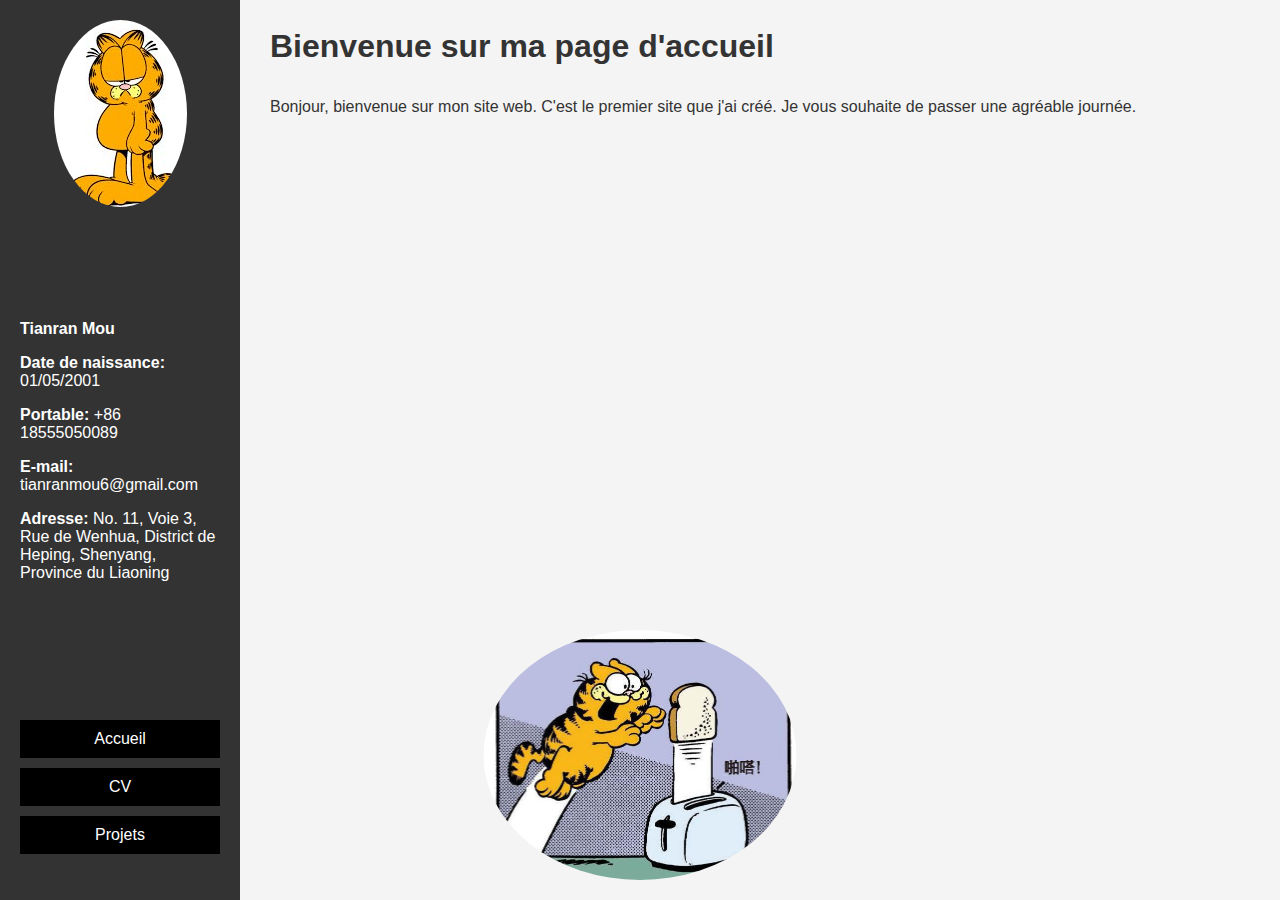
<file: TP1/SitePro/v1/index.html>
<!DOCTYPE html>
<html lang="fr">
<head>
    <meta charset="UTF-8">
    <meta name="viewport" content="width=device-width, initial-scale=1.0">
    <title>Mon CV</title>
    <link rel="stylesheet" href="styles.css">
</head>
<body>

    <div class="container">
        <!-- 左侧导航栏 -->
        <nav>
            <img src="GARFIELD0.jpg" alt="Garfield Image">
            <div class="info-text">
                <p><strong>Tianran Mou</strong></p>
                <p><strong>Date de naissance:</strong> 01/05/2001</p>
                <p><strong>Portable:</strong> +86 18555050089</p>
                <p><strong>E-mail:</strong> tianranmou6@gmail.com</p>
                <p><strong>Adresse:</strong> No. 11, Voie 3, Rue de Wenhua, District de Heping, Shenyang, Province du Liaoning</p>
            </div>
            <ul>
                <li><a href="index.html" id="currentpage">Accueil</a></li>
                <li><a href="cv.html">CV</a></li>
                <li><a href="projets.html">Projets</a></li>
            </ul>
        </nav>

        <!-- 页面内容 -->
        <div class="content">
            <h1>Bienvenue sur ma page d'accueil</h1>
            <p>Bonjour, bienvenue sur mon site web. C'est le premier site que j'ai créé. Je vous souhaite de passer une agréable journée.</p>
        </div>

        <div class="image-center">
            <img src="R.jpg" alt="Center Image">
        </div>
    </div>

</body>
</html>
</file>
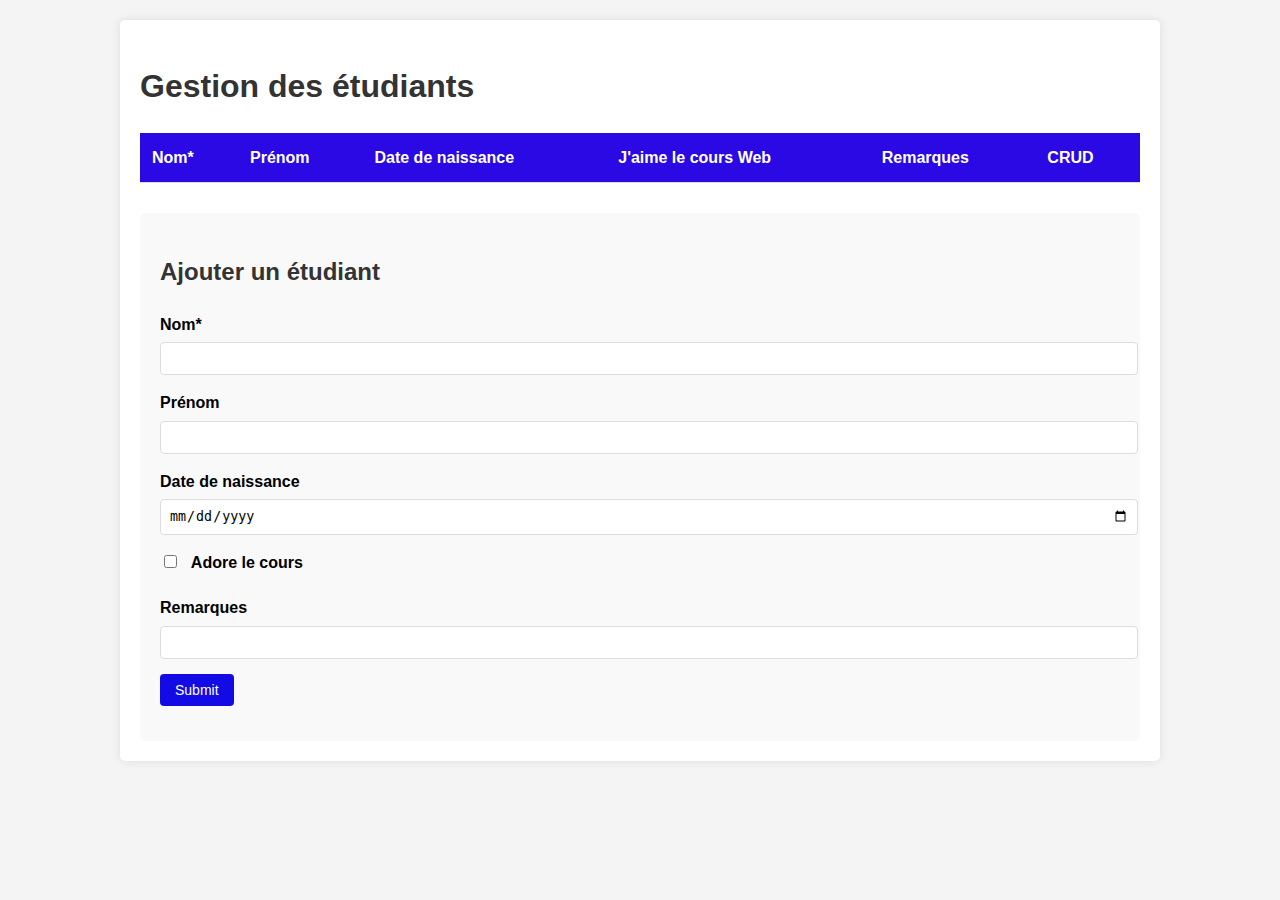
<file: TP5/exo1/jscrud.html>
<!DOCTYPE html>
<html lang="fr">
<head>
    <meta charset="utf-8">
    <meta name="viewport" content="width=device-width, initial-scale=1, shrink-to-fit=no">
    <script src="https://code.jquery.com/jquery-3.4.1.min.js" crossorigin="anonymous"></script>
    <link rel="stylesheet" href="styles.css">
    <title>Gestion des étudiants</title>
</head>
<body>
    <div class="container">
        <h1>Gestion des étudiants</h1>
        <div class="table-container">
            <table class="table">
                <thead>
                    <tr>
                        <th>Nom*</th>
                        <th>Prénom</th>
                        <th>Date de naissance</th>
                        <th>J'aime le cours Web</th>
                        <th>Remarques</th>
                        <th>CRUD</th>
                    </tr>
                </thead>
                <tbody id="studentsTableBody">
                </tbody>
            </table>
        </div>

        <div class="form-container">
            <h2>Ajouter un étudiant</h2>
            <form id="addStudentForm" onsubmit="onFormSubmit(); return false;">
                <div class="form-group">
                    <label for="inputNom">Nom*</label>
                    <input type="text" id="inputNom" required>
                </div>
                <div class="form-group">
                    <label for="inputPrenom">Prénom</label>
                    <input type="text" id="inputPrenom">
                </div>
                <div class="form-group">
                    <label for="inputDateNaissance">Date de naissance</label>
                    <input type="date" id="inputDateNaissance">
                </div>
                <div class="form-group checkbox-group">
                    <label for="inputAimeCours">
                        <input type="checkbox" id="inputAimeCours">
                        Adore le cours
                    </label>
                </div>
                <div class="form-group">
                    <label for="inputRemarques">Remarques</label>
                    <input type="text" id="inputRemarques">
                </div>
                <div class="form-group">
                    <button type="submit" class="btn-submit">Submit</button>
                </div>
            </form>
        </div>
    </div>

    <script>
        function onFormSubmit() {
            event.preventDefault();
            
            let nom = $("#inputNom").val().trim();
            if (nom) {
                let prenom = $("#inputPrenom").val();
                let dateNaissance = $("#inputDateNaissance").val();
                let aimeCours = $("#inputAimeCours").is(":checked") ? "oui" : "non";
                let remarques = $("#inputRemarques").val();
                
                $("#studentsTableBody").append(`
                    <tr>
                        <td>${nom}</td>
                        <td>${prenom}</td>
                        <td>${dateNaissance}</td>
                        <td>${aimeCours}</td>
                        <td>${remarques}</td>
                        <td>
                            <button onclick="editRow(this)" class="btn-edit">Edit</button>
                            <button onclick="deleteRow(this)" class="btn-delete">Delete</button>
                        </td>
                    </tr>
                `);
                
                $("#addStudentForm")[0].reset();
            }
        }

        function editRow(btn) {
            let row = $(btn).closest("tr");
            let cells = row.find("td");
            
            $("#inputNom").val(cells.eq(0).text());
            $("#inputPrenom").val(cells.eq(1).text());
            $("#inputDateNaissance").val(cells.eq(2).text());
            $("#inputAimeCours").prop("checked", cells.eq(3).text() === "oui");
            $("#inputRemarques").val(cells.eq(4).text());
            
            row.remove();
        }

        function deleteRow(btn) {
            $(btn).closest("tr").remove();
        }
    </script>
</body>
</html>
</file>
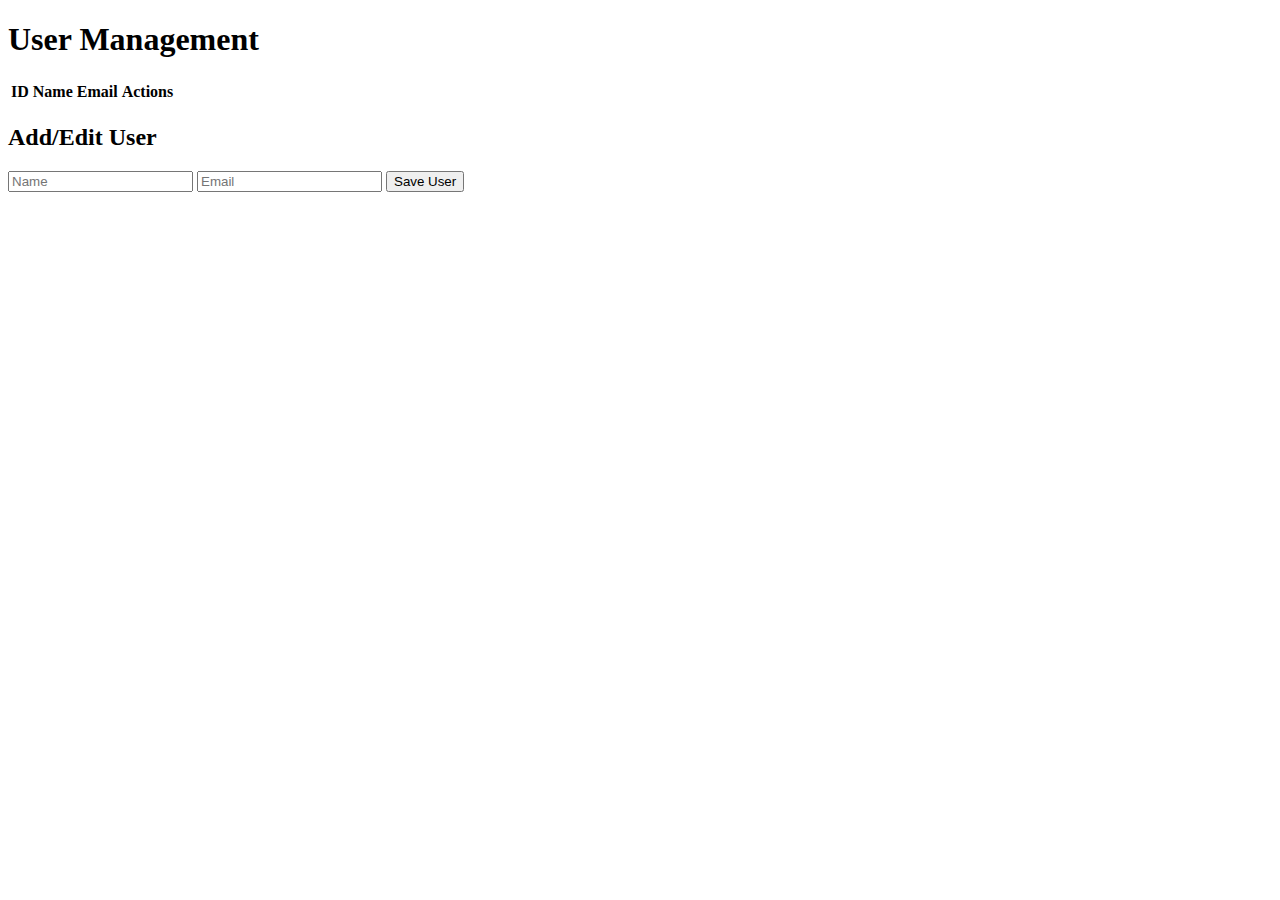
<file: TP5/exo2/users.html>
<!DOCTYPE html>
<html lang="en">
<head>
    <meta charset="UTF-8">
    <title>User Management</title>
    <link rel="stylesheet" href="https://cdn.datatables.net/1.10.24/css/jquery.dataTables.css">
    <script src="https://code.jquery.com/jquery-3.5.1.min.js"></script>
    <script src="https://cdn.datatables.net/1.10.24/js/jquery.dataTables.js"></script>
</head>
<body>
    <h1>User Management</h1>
    <table id="usersTable">
        <thead>
            <tr>
                <th>ID</th>
                <th>Name</th>
                <th>Email</th>
                <th>Actions</th>
            </tr>
        </thead>
    </table>

    <h2>Add/Edit User</h2>
    <form id="userForm">
        <input type="hidden" id="userId">
        <input type="text" id="name" placeholder="Name" required>
        <input type="email" id="email" placeholder="Email" required>
        <button type="submit">Save User</button>
    </form>

    <script>
    $(document).ready(function() {
        const apiUrl = 'http://localhost/-IDAW-TianranMou-/TP5/exo2/users_api.php';
        
        const table = $('#usersTable').DataTable({
            ajax: { url: apiUrl, dataSrc: '' },
            columns: [
                { data: 'id' },
                { data: 'name' },
                { data: 'email' },
                { 
                    data: null,
                    render: (data, type, row) => `
                        <button onclick="editUser(${row.id})">Edit</button>
                        <button onclick="deleteUser(${row.id})">Delete</button>
                    `
                }
            ]
        });

        $('#userForm').submit(function(e) {
            e.preventDefault();
            const userId = $('#userId').val();
            const userData = {
                name: $('#name').val(),
                email: $('#email').val()
            };

            $.ajax({
                url: userId ? `${apiUrl}?id=${userId}` : apiUrl,
                method: userId ? 'PUT' : 'POST',
                data: JSON.stringify(userData),
                contentType: 'application/json',
                success: () => {
                    alert(`User ${userId ? 'updated' : 'added'} successfully`);
                    table.ajax.reload();
                    $('#userForm')[0].reset();
                    $('#userId').val('');
                },
                error: handleError
            });
        });

        window.editUser = (id) => {
            $.get(`${apiUrl}?id=${id}`, (user) => {
                $('#userId').val(user.id);
                $('#name').val(user.name);
                $('#email').val(user.email);
            }).fail(handleError);
        };

        window.deleteUser = (id) => {
            if (confirm('Are you sure you want to delete this user?')) {
                $.ajax({
                    url: `${apiUrl}?id=${id}`,
                    method: 'DELETE',
                    success: () => {
                        alert('User deleted successfully');
                        table.ajax.reload();
                    },
                    error: handleError
                });
            }
        };

        function handleError(jqXHR, textStatus, errorThrown) {
            console.error("AJAX Error:", textStatus, errorThrown);
            alert(`Error: ${errorThrown}`);
        }
    });
    </script>
</body>
</html>
</file>
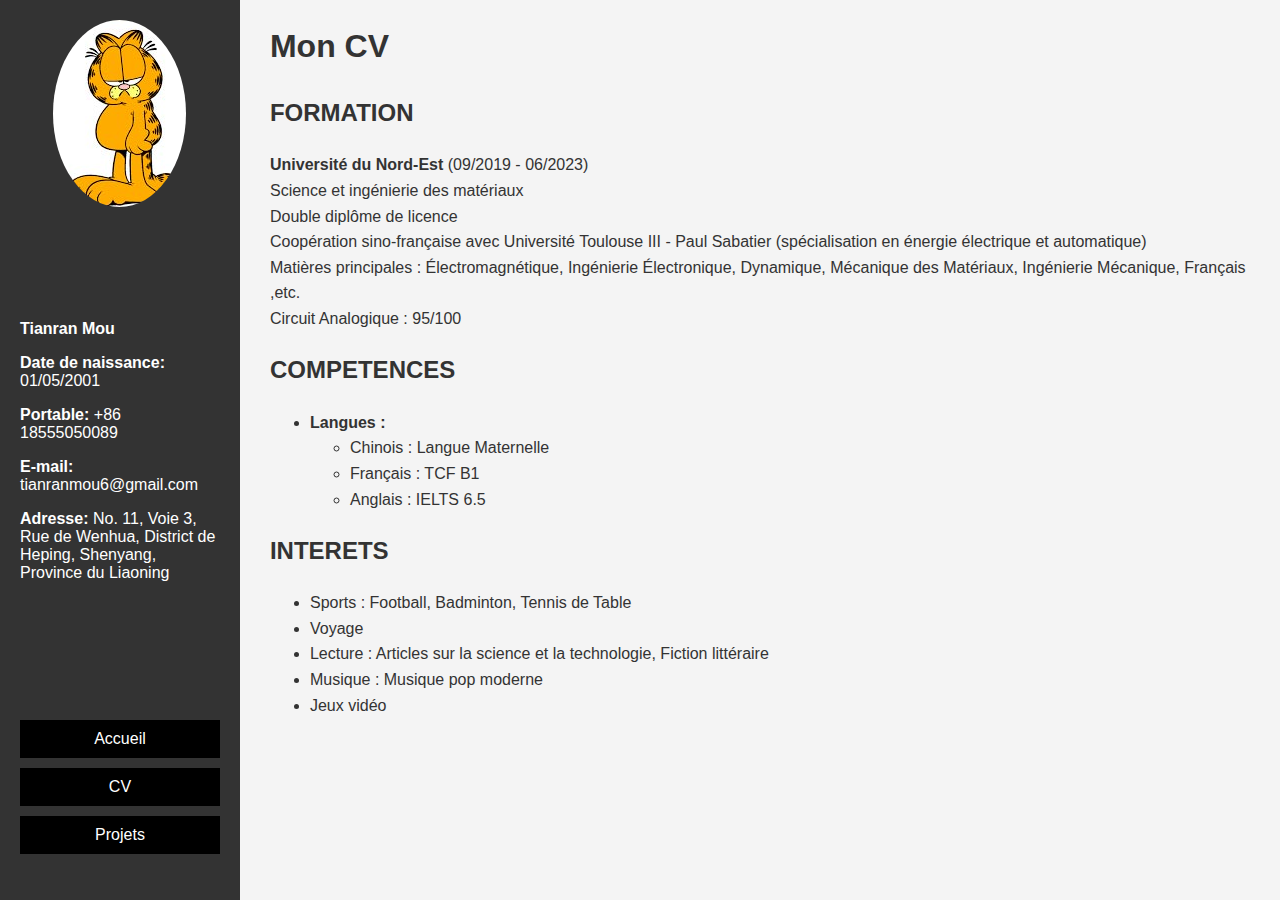
<file: TP1/SitePro/v1/cv.html>
<!DOCTYPE html>
<html lang="fr">
<head>
    <meta charset="UTF-8">
    <meta name="viewport" content="width=device-width, initial-scale=1.0">
    <title>CV</title>
    <link rel="stylesheet" href="styles.css">
</head>
<body>

    <div class="container">
        <!-- 左侧导航栏 -->
        <nav>
            <img src="GARFIELD0.jpg" alt="Garfield Image">
            <div class="info-text">
                <p><strong>Tianran Mou</strong></p>
                <p><strong>Date de naissance:</strong> 01/05/2001</p>
                <p><strong>Portable:</strong> +86 18555050089</p>
                <p><strong>E-mail:</strong> tianranmou6@gmail.com</p>
                <p><strong>Adresse:</strong> No. 11, Voie 3, Rue de Wenhua, District de Heping, Shenyang, Province du Liaoning</p>
            </div>
            <ul>
                <li><a href="index.html" id="currentpage">Accueil</a></li>
                <li><a href="cv.html">CV</a></li>
                <li><a href="projets.html">Projets</a></li>
            </ul>
        </nav>

        <!-- 右侧内容 -->
        <div class="content">
            <h1>Mon CV</h1>

            <!-- Formation -->
            <section>
                <h2>FORMATION</h2>
                <p><strong>Université du Nord-Est</strong> (09/2019 - 06/2023)<br>
                Science et ingénierie des matériaux<br>
                Double diplôme de licence<br>
                Coopération sino-française avec Université Toulouse III - Paul Sabatier (spécialisation en énergie électrique et automatique)<br>
                Matières principales : Électromagnétique, Ingénierie Électronique, Dynamique, Mécanique des Matériaux, Ingénierie Mécanique, Français ,etc.<br>
                Circuit Analogique : 95/100</p>
            </section>

            <!-- Compétences -->
            <section>
                <h2>COMPETENCES</h2>
                <ul>
                    <li><strong>Langues :</strong></li>
                    <ul>
                        <li>Chinois : Langue Maternelle</li>
                        <li>Français : TCF B1</li>
                        <li>Anglais : IELTS 6.5</li>
                    </ul>
                </ul>
            </section>

            <!-- Intérêts -->
            <section>
                <h2>INTERETS</h2>
                <ul>
                    <li>Sports : Football, Badminton, Tennis de Table</li>
                    <li>Voyage</li>
                    <li>Lecture : Articles sur la science et la technologie, Fiction littéraire</li>
                    <li>Musique : Musique pop moderne</li>
                    <li>Jeux vidéo</li>
                </ul>
        
            </section>
        </div>
    </div>
</body>
</html>
</file>
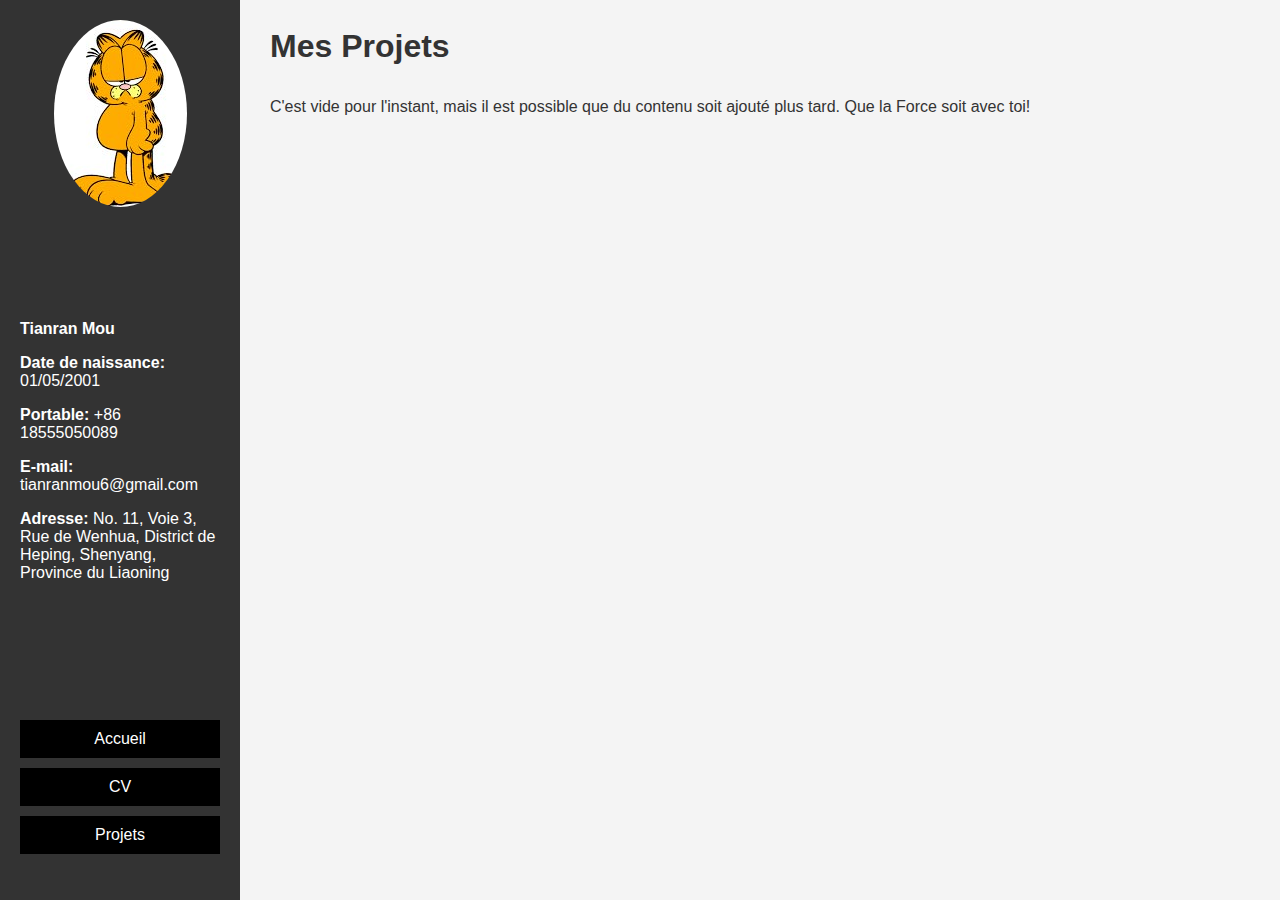
<file: TP1/SitePro/v1/projets.html>
<!DOCTYPE html>
<html lang="fr">
<head>
    <meta charset="UTF-8">
    <meta name="viewport" content="width=device-width, initial-scale=1.0">
    <title>Mes Projets</title>
    <link rel="stylesheet" href="styles.css">
</head>
<body>

    <div class="container">
        <!-- 左侧导航栏 -->
        <nav>
            <img src="GARFIELD0.jpg" alt="Garfield Image">
            <div class="info-text">
                <p><strong>Tianran Mou</strong></p>
                <p><strong>Date de naissance:</strong> 01/05/2001</p>
                <p><strong>Portable:</strong> +86 18555050089</p>
                <p><strong>E-mail:</strong> tianranmou6@gmail.com</p>
                <p><strong>Adresse:</strong> No. 11, Voie 3, Rue de Wenhua, District de Heping, Shenyang, Province du Liaoning</p>
            </div>
            <ul>
                <li><a href="index.html">Accueil</a></li>
                <li><a href="cv.html">CV</a></li>
                <li><a href="projets.html" id="currentpage">Projets</a></li>
            </ul>
        </nav>

        <!-- 页面内容 -->
        <div class="content">
            <h1>Mes Projets</h1>
            <p>C'est vide pour l'instant, mais il est possible que du contenu soit ajouté plus tard. Que la Force soit avec toi!</p>
        
        </div>
    </div>    

</body>
</html>
</file>
<file: TP1/SitePro/v1/styles.css>
/* 为整个页面设置基本样式 */
body {
    font-family: Arial, sans-serif;
    margin: 0;
    padding: 0;
    display: flex;
    min-height: 100vh;
    background-color: #f4f4f4;
    
}

/* 左侧菜单栏和内容布局 */
.container {
    display: flex;
    width: 100%;
    position: relative;
}

/* 左侧菜单栏样式 */
nav {
    display: flex;
    flex-direction: column;
    justify-content: space-between; /* 保持内容在顶部和底部 */
    width: 200px;
    background-color: #333;
    padding: 20px;
    color: white;
}

/* 图片样式 */
img {
    border-radius: 50%;
    display: block;
    margin-left: auto;
    margin-right: auto;
}

/* 左侧信息区域 (包含图片和文字) */
nav .info {
    margin-bottom: 20px;
    text-align: left;
    font-size: 14px;
}

/* 侧边栏菜单项样式 */
nav ul {
    list-style-type: none;
    padding: 0;
}

nav ul li {
    margin: 10px 0;
}

nav ul li a {
    text-decoration: none;
    color: white;
    padding: 10px;
    background-color: black;
    text-align: center;
    display: block;
}

nav ul li a:hover {
    background-color: blue;
}

/* 右侧内容区域样式 */
.content {
    padding-left: 30px; /* 增加左边距，调节这个值可以调整距离 */
    font-size: 16px; /* 设置字体大小 */
    line-height: 1.6; /* 设置行间距，保证文字的可读性 */
    color: #333; /* 设置文字颜色 */
    max-width: 80%; /* 限制最大宽度，避免文字太宽 */
}

/* 图片居中并固定到底部的样式 */
.image-center {
    position: absolute; /* 使图片相对于父元素定位 */
    bottom: 0; /* 固定到页面底部 */
    left: 50%; /* 将图片的左侧对齐到页面的中间 */
    transform: translateX(-50%); /* 将图片向左移动50%，使其居中 */
    margin: 0 auto;
    padding-bottom: 20px; /* 可选：调节底部的距离 */
}

.image-center img {
    max-width: 50%; /* 控制图片的最大宽度 */
    height: auto; /* 保持图片的纵横比 */
    border-radius: 50%; /* 圆形显示 */
}
</file>
<file: TP5/exo1/styles.css>
body {
    font-family: Arial, sans-serif;
    line-height: 1.6;
    margin: 0;
    padding: 20px;
    background-color: #f4f4f4;
}

.container {
    max-width: 1000px;
    margin: 0 auto;
    background-color: #fff;
    padding: 20px;
    border-radius: 5px;
    box-shadow: 0 0 10px rgba(0,0,0,0.1);
}

h1, h2 {
    color: #333;
    margin-bottom: 20px;
}

.table-container {
    margin-bottom: 30px;
    overflow-x: auto;
}

table {
    width: 100%;
    border-collapse: collapse;
}

th, td {
    padding: 12px;
    text-align: left;
    border-bottom: 1px solid #ddd;
}

th {
    background-color: #2a09e5;
    color: white;
}

tr:nth-child(even) {
    background-color: #f2f2f2;
}

.form-container {
    background-color: #f9f9f9;
    padding: 20px;
    border-radius: 5px;
}

.form-group {
    margin-bottom: 15px;
}

label {
    display: block;
    margin-bottom: 5px;
    font-weight: bold;
}

input[type="text"],
input[type="date"] {
    width: 100%;
    padding: 8px;
    border: 1px solid #ddd;
    border-radius: 4px;
}

.checkbox-group {
    display: flex;
    align-items: center;
}

.checkbox-group input[type="checkbox"] {
    margin-right: 10px;
}

.btn-submit, .btn-edit, .btn-delete {
    padding: 8px 15px;
    border: none;
    border-radius: 4px;
    cursor: pointer;
    font-size: 14px;
}

.btn-submit {
    background-color: #120be6;
    color: white;
}

.btn-edit {
    background-color: #FFC107;
    color: #000;
}

.btn-delete {
    background-color: #F44336;
    color: white;
}

.btn-submit:hover, .btn-edit:hover, .btn-delete:hover {
    opacity: 0.8;
}

@media (max-width: 768px) {
    .container {
        padding: 10px;
    }
    
    th, td {
        padding: 8px;
    }
}
</file>
